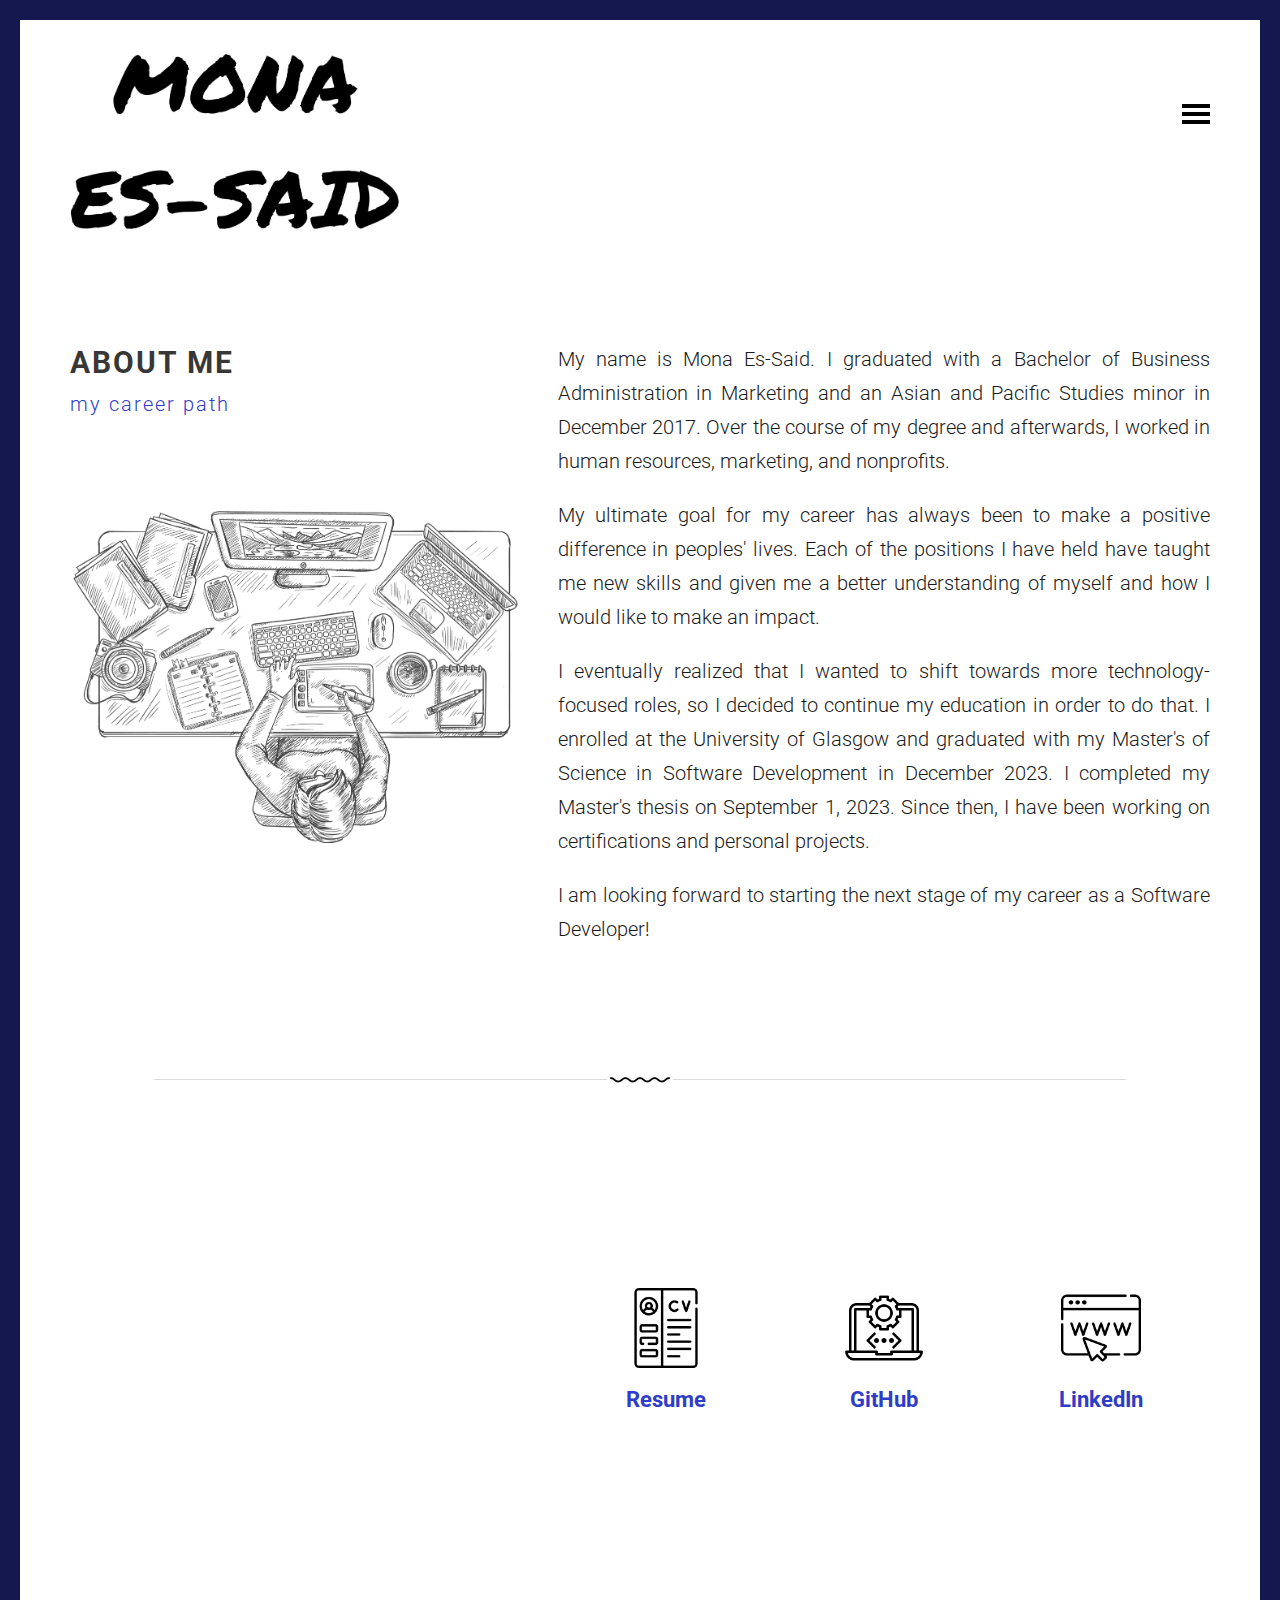
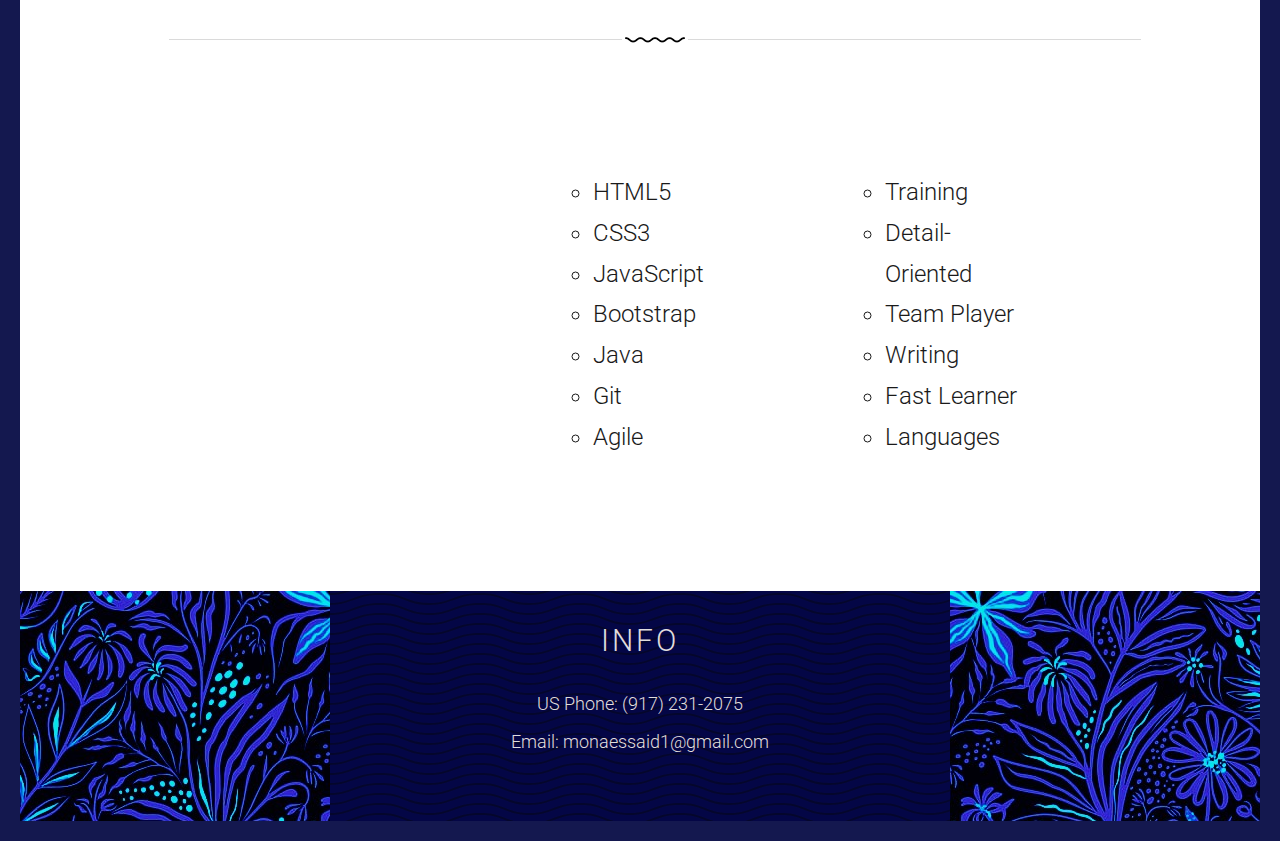
<file: about-me.html>
<!DOCTYPE html>
<html>

<head>
  <meta charset="utf-8">
  <title>About Mona Es-Said</title>
  <meta name="viewport" content="width=device-width, initial-scale=1">

  <!-- Bootstrap  -->
  <link rel="stylesheet" href="css/bootstrap.min.css">
  <!-- Main css  -->
  <link rel="stylesheet" href="css/style.css">
  <!-- Animate.css -->
  <link rel="stylesheet" href="css/animate.css">
  <!-- Google fonts -->
  <link href='https://fonts.googleapis.com/css?family=Roboto:400,100,300,700' rel='stylesheet'>
</head>

<body>

  <!-- Navigation -->
  <nav class="navbar navbar-custom navbar-static-top" role="navigation">
    <div class="container">
      <div class="navbar-header pull-left">
        <a href="./index.html" class="navbar-brand">
          <span class="brand-logo"><img src="images/marker-logo.svg" alt="logo" /></span>
        </a>
      </div>
      <div class="main-nav pull-right">
        <div class="button_container toggle">
          <span class="top"></span>
          <span class="middle"></span>
          <span class="bottom"></span>
        </div>
      </div>
      <div class="overlay" id="overlay">
        <nav class="overlay-menu">
          <ul>
            <li><a href="index.html">Home</a></li>
            <li><a href="about-me.html">About Me</a></li>
            <li><a href="project-description.html">My Projects</a></li>
          </ul>
        </nav>
      </div>
    </div><!-- /container -->
  </nav>
  <!-- /Navigation -->

  <div id="inner-section">

    <!-- About Banner -->
    <div class="container">
      <div class="row">
        <div class="banner">
        </div>
      </div>
    </div>
    <!-- /About Banner -->


    <div class="container">
      <div class="row">
      </div>
    </div>

    <!-- Studio -->
    <div class="container">
      <div class="row">
        <div class="col-md-5 col-sm-5 studio-margin wow fadeInUp animated">
          <h2 class="studio-heading">ABOUT ME
            <span>my career path</span>
            <!-- Image Source: https://www.freepik.com/free-vector/designer-workplace-sketch_3886451.htm?query=person%20typing%20drawing#from_view=detail_alsolike -->
            <img src="images/designer.jpg" alt="" />
          </h2>
        </div>
        <div class="col-md-7 col-sm-7 studio-margin">
          <p class="text-studio">
            My name is Mona Es-Said. I graduated with a Bachelor of Business Administration in Marketing and an
            Asian and Pacific Studies minor in
            December 2017. Over the course of my degree and afterwards, I worked in human resources, marketing, and
            nonprofits.
          </p>
          <p class="text-studio">
            My ultimate goal for my career has always been to make a positive difference in peoples' lives.
            Each of the positions I have held have taught me new skills and given me a better understanding of myself
            and how I would like to make an impact.
          </p>
          <p class="text-studio">
            I eventually realized that I wanted to shift towards more technology-focused roles, so I decided to continue
            my education in order to do that.
            I enrolled at the University of Glasgow and graduated with my Master's of Science in Software
            Development in December 2023.
            I completed my Master's thesis on September 1, 2023. Since then, I have been working on certifications and
            personal projects.
          </p>
          <p class="text-studio">
            I am looking forward to starting the next stage of my career as a Software Developer!
          </p>
        </div>
      </div>
    </div>

    <div class="container">
      <div class="row">
        <div class="line-symbol2"></div>
      </div>
    </div>

    <!-- Studio -->
    <div class="container studio-margin">
      <div class="row">
        <div class="col-md-5 col-sm-5 studio-margin wow fadeInUp animated">
          <h2 class="studio-heading">MORE INFO
            <span>how to connect</span>
            <img src="images/hand1.png" alt="" />
          </h2>
        </div>
        <div class="col-md-7 col-sm-7 grid-serv cs-style-3">
          <div class="col-md-4 col-sm-4 speciality-grid">
            <figure>
              <a href="Mona Es-Said Resume.pdf" target="blank">
                <div class="speciality-info">
                  <img src="images/resume.png" alt="">
                  <h3>Resume</h3>
                </div>
              </a>
              <div class="speciality-hover">
              </div>
            </figure>
          </div>
          <div class="col-md-4 col-sm-4 speciality-grid">
            <figure>
              <a href="https://github.com/monaessaid" target="blank">
                <div class="speciality-info">
                  <img src="images/laptop-gear.png" alt="">
                  <h3>GitHub</h3>
                </div>
              </a>
            </figure>
          </div>
          <div class="col-md-4 col-sm-4 speciality-grid">
            <figure>
              <a href="https://www.linkedin.com/in/mona-es-said-7b2700290/" target="blank">
                <div class="speciality-info">
                  <img src="images/internet.png" alt="">
                  <h3>LinkedIn</h3>
                </div>
              </a>
            </figure>
          </div>

        </div>
        <!-- /Services -->

      </div>
      <!-- /Studio -->

      <div class="container">
        <div class="row">
          <div class="line-symbol2"></div>
        </div>
      </div>

      <!-- Studio -->
      <div class="container studio-margin">
        <div class="row">
          <div class="col-md-5 col-sm-5 studio-margin wow fadeInUp animated">
            <h2 class="studio-heading">SKILLS
              <span>what I know</span>
              <img src="images/gears2.png" alt="" id="gears-image" />
            </h2>
          </div>
          <div class="col-md-3 col-sm-3 studio-margin">
            <div class="text-studio">
              <ul class="list-group">
                <li>HTML5</li>
                <li>CSS3</li>
                <li>JavaScript</li>
                <li>Bootstrap</li>
                <li>Java</li>
                <li>Git</li>
                <li>Agile</li>
              </ul>
            </div>
          </div>
          <div class="col-md-2 col-sm-2 studio-margin">
            <div class="text-studio">
              <ul class="list-group">
                <li>Training</li>
                <li>Detail-Oriented</li>
                <li>Team Player</li>
                <li>Writing</li>
                <li>Fast Learner</li>
                <li>Languages</li>
              </ul>
            </div>
          </div>
          <div class="col-md-2 col-sm-2 studio-margin">
            <div class="text-studio">
            </div>
          </div>
        </div>
      </div>
      <!-- /Studio -->

    </div>
  </div><!-- /row -->
  </div><!-- /container -->


  <!-- Footer -->
  <footer>
    <div class="container">
      <div class="row">
        <div class="col-md-3 col-sm-3">
        </div>
        <div class="col-md-6 col-sm6 section-bg-color">
          <div class="row">
            <!-- <div class="col-sm-9"> -->
              <p class="footer-info1">INFO</p>
              <!-- <p class="footer-info">UK Phone: 7856 404217</p> -->
              <p class="footer-info">US Phone: (917) 231-2075</p>
              <p class="footer-info">Email: monaessaid1@gmail.com</p>
            </div><!-- /col-sm-9 -->
          </div><!--/row-->
        </div><!-- /col-sm-6 -->
      <!-- </div>/col-sm-9 -->
    </div><!--/row-->
    </div><!-- /col-sm-3 -->
    </div><!-- /row -->
    </div><!-- /container -->
  </footer><!-- /footer -->

  <!-- jQuery Version 1.11.0 -->
  <script src="js/jquery-1.11.0.js"></script>
  <!-- Boostrap JS -->
  <script src="js/bootstrap.min.js"></script>
  <!-- Nav JS -->
  <script src="js/nav.js"></script>
  <!-- Smooth scroll JS -->
  <script src="js/smoothscroll.js"></script>
  <!-- Wow JavaScript -->
  <script src="js/wow.js"></script>

  <script>
    new WOW().init();
  </script>


</body>

</html>
</file>
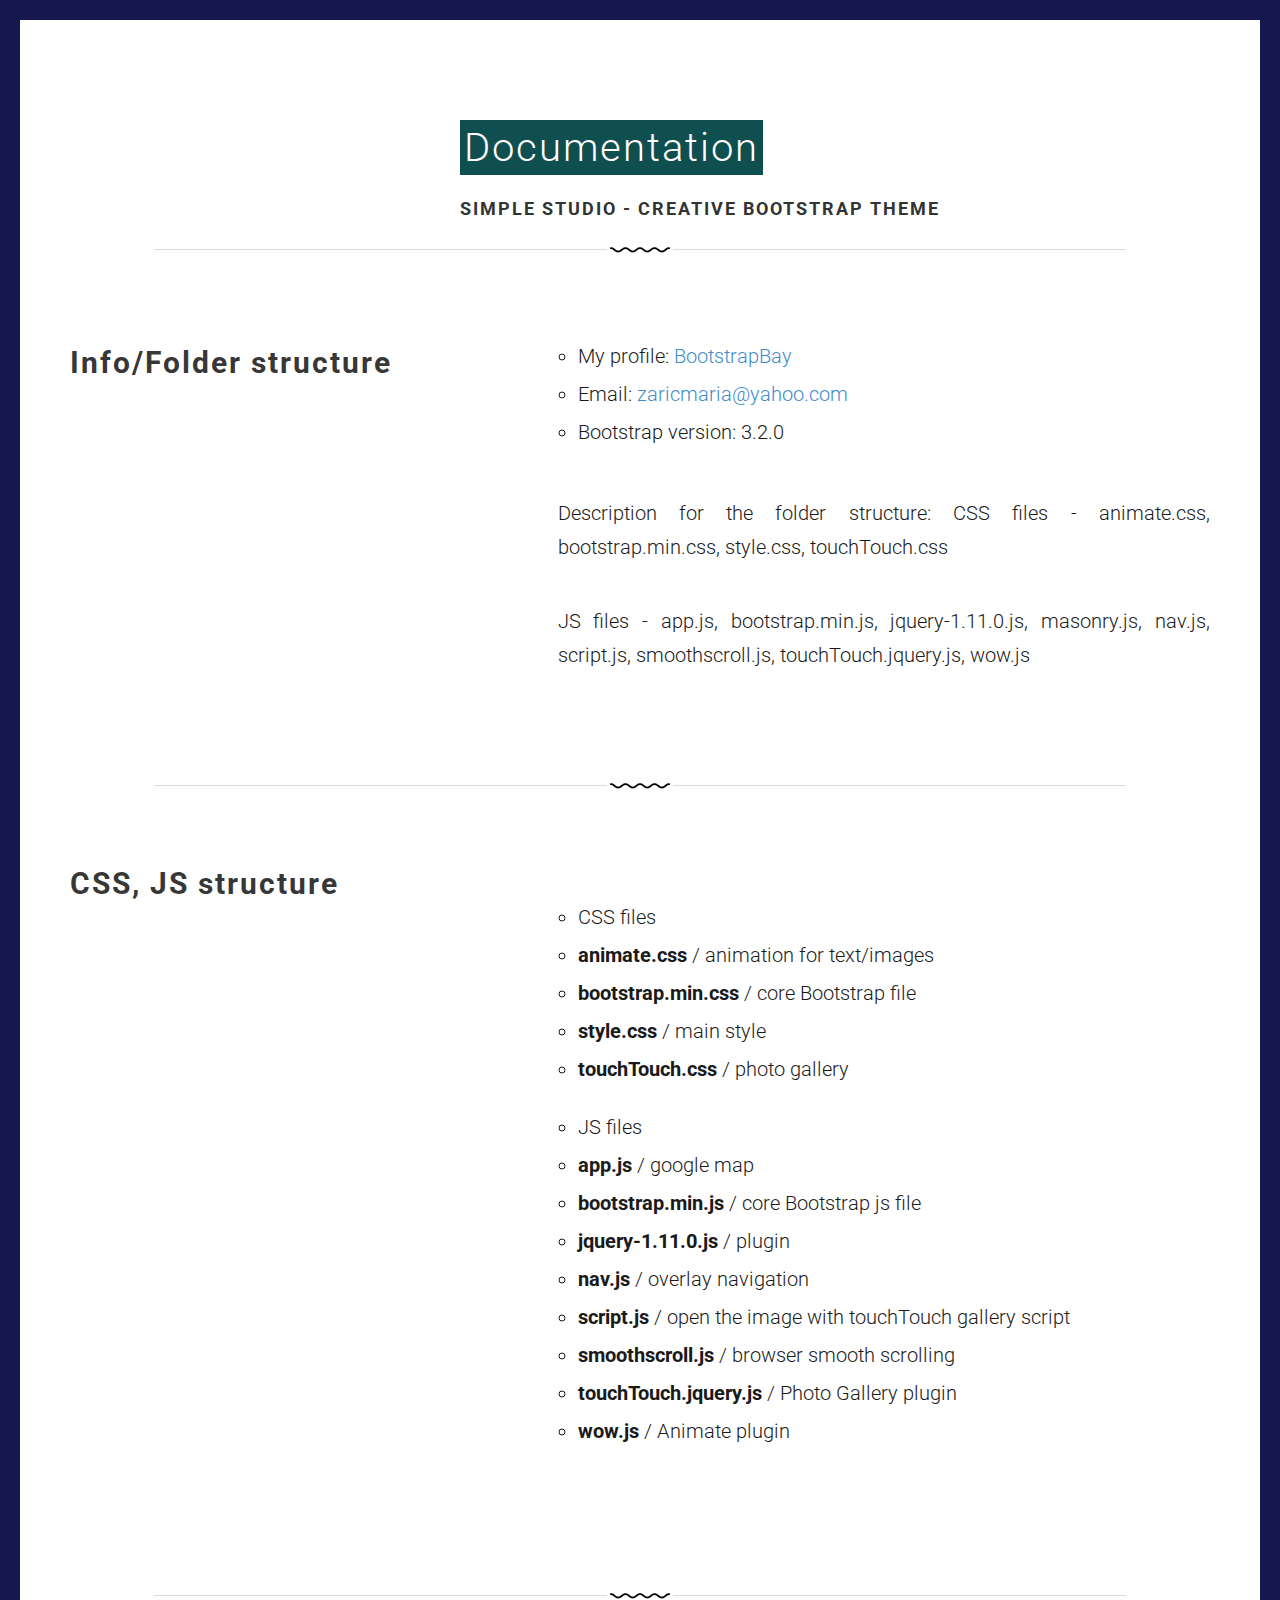
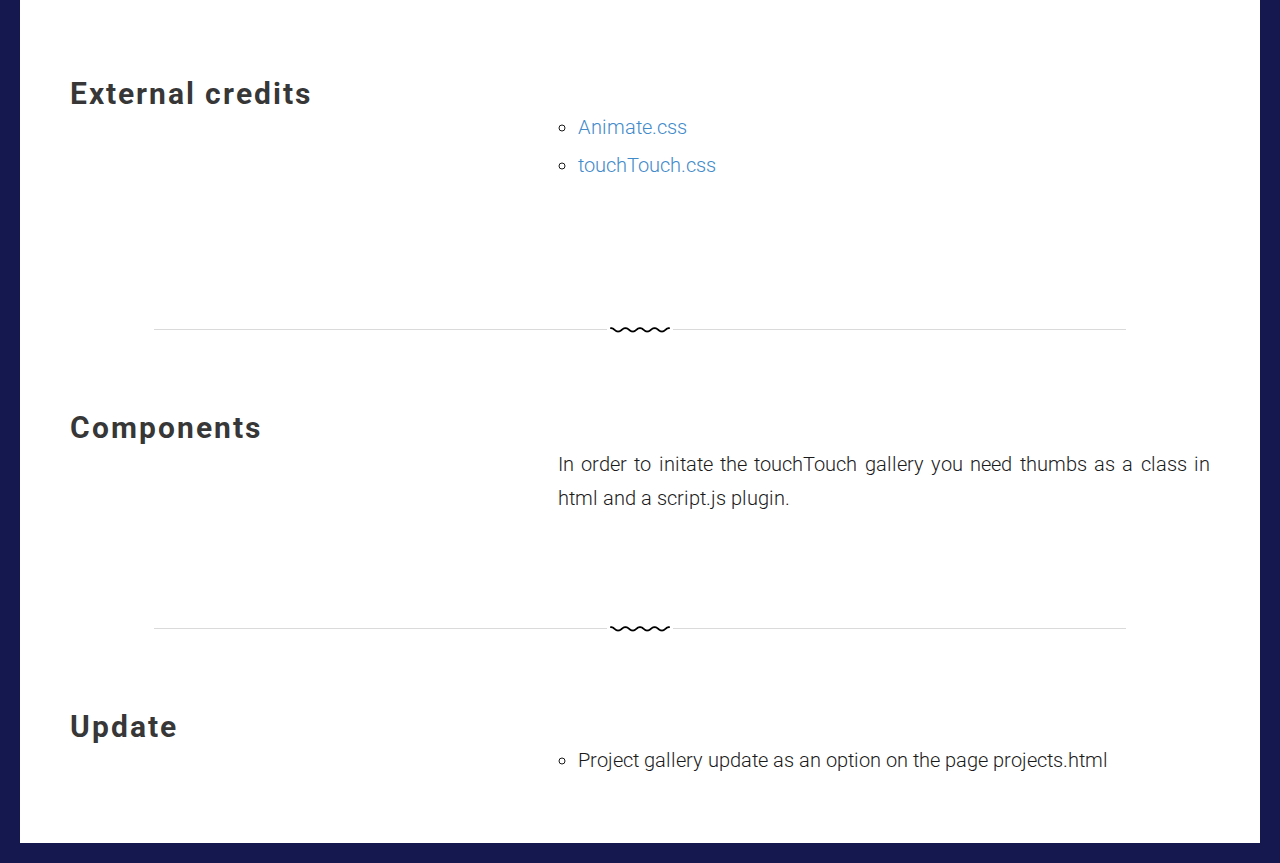
<file: documentation/documentation.html>
<!DOCTYPE html>
<html>
	<head>
	<meta charset="utf-8">
	<title>Simple design studio - Documentation</title>
	<meta name="viewport" content="width=device-width, initial-scale=1">
    
    <!-- Bootstrap  -->
	<link rel="stylesheet" href="../css/bootstrap.min.css">
	<!-- Main css  -->
	<link rel="stylesheet" href="../css/style.css">
	
    <!-- Google fonts -->
    <link href='https://fonts.googleapis.com/css?family=Roboto:400,100,300,700' rel='stylesheet'>

	</head>
	<body>


    <!-- Intro -->
	<div id="inner-section">
			<div class="container">
				<div class="row">
					<div class="col-md-8 pull-right wow fadeInUp animated">
						<h1 class="inner-heading"><span>Documentation</span>
                         </h1>
						<div class="text-inner wow fadeInUp animated">Simple Studio - Creative Bootstrap Theme</div>
					</div>
				</div>
			</div>
	</div>
    <!-- /Intro -->
    

       
     <div class="container">
           <div class="row">
             <div class="line-symbol"></div>
           </div>
     </div>
     
     
     <!-- INFO -->
     <div class="container">
        <div class="row">
          <div class="col-md-5 col-sm-5 studio-margin wow fadeInUp animated">
            <h2 class="projectd-heading">Info/Folder structure
            </h2>
          </div>
          <div class="col-md-7 col-sm-7 projectd-margin">
            <ul class="list-doc">
              <li>My profile: <a href="http://bootstrapbay.com/user/marija">BootstrapBay</a></li>
              <li>Email: <a href="">zaricmaria@yahoo.com</a></li>
              <li>Bootstrap version: 3.2.0</li>
           </ul>
             <p class="text-projectd">Description for the folder structure: CSS files - animate.css, bootstrap.min.css, style.css, touchTouch.css </p>
              <p class="text-projectd">JS files - app.js, bootstrap.min.js, jquery-1.11.0.js, masonry.js, nav.js, script.js, smoothscroll.js, touchTouch.jquery.js, wow.js </p>

          </div>
        </div>
     </div>
     
     <div class="container">
           <div class="row">
             <div class="line-symbol2"></div>
           </div>
     </div>
     
     
     <!-- CSS, JS FILES -->
     <div class="container">
        <div class="row">
          <div class="col-md-5 col-sm-5 projectd-margin wow fadeInUp animated">
            <h2 class="projectd-heading">CSS, JS structure
            </h2>
          </div>
          <div class="col-md-7 col-sm-7 projectd-margin">
           <p class="text-projectd">            
           <ul class="list-doc">
              <li>CSS files</li>
              <li><strong>animate.css</strong> / animation for text/images</li>
              <li><strong>bootstrap.min.css</strong> / core Bootstrap file</li>
              <li><strong>style.css</strong> / main style</li>
              <li><strong>touchTouch.css</strong> / photo gallery</li>
           </ul>
           <ul class="list-doc">
              <li>JS files</li>
              <li><strong>app.js</strong> / google map</li>
              <li><strong>bootstrap.min.js</strong> / core Bootstrap js file</li>
              <li><strong>jquery-1.11.0.js</strong> / plugin</li>
              <li><strong>nav.js </strong>/ overlay navigation</li>
              <li><strong>script.js </strong> / open the image with touchTouch gallery script </li>
              <li><strong>smoothscroll.js </strong> / browser smooth scrolling  </li>
              <li><strong>touchTouch.jquery.js </strong>/ Photo Gallery plugin  </li>
              <li><strong>wow.js </strong> / Animate plugin  </li>
           </ul>
           </p> 
          </div>
        </div>
     </div>
     
     <div class="container">
           <div class="row">
             <div class="line-symbol2"></div>
           </div>
     </div>
     
     
     <!-- LINKS -->
     <div class="container">
        <div class="row">
          <div class="col-md-5 col-sm-5 projectd-margin wow fadeInUp animated">
            <h2 class="projectd-heading">External credits
            </h2>
          </div>
          <div class="col-md-7 col-sm-7 projectd-margin">
           <p class="text-projectd">            
           <ul class="list-doc">
               <li><a href="https://daneden.github.io/animate.css/">Animate.css</a></li>
               <li><a href="http://demo.tutorialzine.com/2012/04/mobile-touch-gallery/">touchTouch.css</a></li>
           </ul>
           </p>
          </div>
        </div>
     </div>
    
     <div class="container">
           <div class="row">
             <div class="line-symbol2"></div>
           </div>
     </div>
     
       <!-- COMPONENTS USE -->
     <div class="container">
        <div class="row">
          <div class="col-md-5 col-sm-5 projectd-margin wow fadeInUp animated">
            <h2 class="projectd-heading">Components
            </h2>
          </div>
          <div class="col-md-7 col-sm-7 projectd-margin">
           <p class="text-projectd">            
           In order to initate the touchTouch gallery you need thumbs as a class in html and a script.js plugin.
           </p>
          </div>
        </div>
     </div>
     
     <div class="container">
           <div class="row">
             <div class="line-symbol2"></div>
           </div>
     </div>
     
     <!-- UPDATES -->
     <div class="container">
        <div class="row">
          <div class="col-md-5 col-sm-5 projectd-margin wow fadeInUp animated">
            <h2 class="projectd-heading">Update
            </h2>
          </div>
          <div class="col-md-7 col-sm-7 projectd-margin">
           <p class="text-projectd">            
           <ul class="list-doc">
             <li>Project gallery update as an option on the page projects.html </li>
           </ul>
           </p>
          </div>
        </div>
     </div>
     

     
     
     <br/><br/>
         
     
	 <!-- jQuery Version 1.11.0 -->
     <script src="../js/jquery-1.11.0.js"></script>
     <!-- Boostrap JS -->
	 <script src="../js/bootstrap.min.js"></script>


	</body>
</html>
</file>
<file: css/style.css>
/* ------------------------------------------------------------------
Template Theme: Simple Studio - Creative Bootstrap Theme
Template Author: Marija Zaric

Site Author: Mona Es-Said
------------------------------------------------------------------ */


/* ----------------------------------------------------
	 GLOBAL  STYLES 
------------------------------------------------------- */


body {
  font-family: "Roboto", Arial, serif;
  background: transparent;
  /* border: 20px #669999 solid; */
  border: 20px #14184f solid;
  -webkit-font-smoothing: antialiased;
}

img {
  max-width: 100%;
  height: auto;		
}


a {
  /* color: #669999; */
  -webkit-transition: 0.5s;
  -o-transition: 0.5s;
  transition: 0.5s;
}

a:hover {
  color:#2f3cc8;
  text-decoration: underline;
}

p {
  margin-bottom: 1.5em;
  font-size: 18px;
  color: #727272;
  font-weight: 300;
  font-family: "Roboto", Arial, serif;
}


h1, h2, h3, h4, h5, h6 {
  color: rgba(0, 0, 0, 0.8);
  font-family: "Roboto", Arial, serif;
  font-weight: 300;
  margin: 0 0 30px 0;
}

#home-section {
  margin-top: 10%;
  /* padding-bottom: 5%; */
}

.home-heading {
  font-size: 35px;
  font-weight: 300;
  line-height: 1.4;
  margin-bottom: 0;
  padding-bottom: 20px;
  letter-spacing: 1px;
  text-align: justify;
}

.text-home {
  font-size: 18px;
  font-weight: 700;
  line-height: 1.4;
  margin-bottom: 29px;
  padding-bottom: 20px;
  letter-spacing: 2px;
  text-transform: uppercase;
}

.home-heading span {
  background-color: #14184f;
  /* background-color: #2f3cc8; */
  color: white;
  padding: 4px;
}

#inner-section {
   margin-top: 100px;
   /* padding-bottom: 110px; */
}

.inner-heading {
  font-size: 40px;
  font-weight: 300;
  line-height: 1.4;
  margin-bottom: 0;
  padding-bottom: 20px;
  letter-spacing: 2px;
}

.text-inner {
  font-size: 18px;
  font-weight: 700;
  line-height: 1.4;
  margin-bottom: 0;
  padding-bottom: 20px;
  letter-spacing: 2px;
  text-transform: uppercase;
}

.inner-heading  span {
  /* background-color: #c1d6d6; */
  background-color: #0f4f4f;
  color: white;
  padding: 4px;
}

.line-symbol2 {
  padding: 0;
  border: none;
  border-top: 1px solid #DADADA;
  color: #DADADA;
  text-align: center;
  width: 83%;
  margin: 0 auto;
  background: transparent;
  margin-top: 113px;
}

.line-symbol-no-top {
  padding: 0;
  border: none;
  border-top: 1px solid #DADADA;
  color: #DADADA;
  text-align: center;
  width: 83%;
  margin: 0 auto;
  background: transparent;
  margin-top: 5%;
}

.line-symbol2:after {
  content: url(../images/wave.png);
  display: inline-block;
  position: relative;
  top: -0.7em;
  font-size: 0.9em;
  padding: 0 0.25em;
  background: white;
}

.line-symbol-no-top:after {
  content: url(../images/wave.png);
  display: inline-block;
  position: relative;
  top: -0.7em;
  font-size: 0.9em;
  padding: 0 0.25em;
  background: white;
}

.list-doc {
    padding-left: 20px;
    margin-bottom: 20px;
	list-style: circle;
}

.list-doc li {
    font-size: 20px;
    font-weight: 300;
    line-height: 1.4;
    padding-bottom: 10px;
    letter-spacing: 0;
    color: #1a1a1a;
}


/* ----------------------------------------------------
	OVERLAY MENU 
------------------------------------------------------- */


.navbar-custom {
    margin-bottom: 0;
    text-transform: none;
    font-weight: 400;
    -webkit-transition: background .5s ease-in-out;
   -moz-transition: background .5s ease-in-out;
    transition: background .5s ease-in-out;
}

.navbar-custom .navbar-brand {
    font-weight: 400;
    font-size: 25px;
    padding: 0;
    margin: 0;
}

.navbar-custom .navbar-brand span.brand-logo{
    display: inline-block;
    padding: 14px 0;
    margin: 0 16px;
    max-width: 50%;
}

.navbar-custom .navbar-brand:focus {
    outline: 0;
}

.navbar-custom .navbar-brand .navbar-toggle {
    padding: 2px 6px;
    color: black;
}

.navbar-custom .navbar-brand .navbar-toggle:focus,
.navbar-custom .navbar-brand .navbar-toggle:active {
    outline: 0;
}

.navbar-custom a {
    color: rgba(254,82,76, 1); 
}

.navbar-custom .nav li a {
    -webkit-transition: background .3s ease-in-out;
    -moz-transition: background .3s ease-in-out;
    transition: background .3s ease-in-out;
	
}

.navbar-custom .nav li a:hover {
    outline: 0;
    color: rgba(255, 255, 255, .8);
    background-color: transparent;
}

.navbar-custom .nav li a:focus,
.navbar-custom .nav li a:active {
    outline: 0;
    background-color: transparent;
}

.navbar-custom .nav li.active {
    outline: 0;
}

.navbar-custom .nav li.active a {
    background-color: rgba(255, 255, 255, .3);
}

.navbar-custom .nav li.active a:hover {
    color: #fff;
}


/* Custom overlay navigation
/* ---------------------------------------------- */
.button_container {
    position: relative;
    margin-top: 64px;
    height: 28px;
    width: 28px;
    cursor: pointer;
    z-index: 999;
    -webkit-transition: opacity .25s ease;
            transition: opacity .25s ease;
}

/* Animate the top hamburger bar */
.button_container.active .top {
    -webkit-transform: translateY(8px) translateX(0) rotate(45deg);
        -ms-transform: translateY(8px) translateX(0) rotate(45deg);
            transform: translateY(8px) translateX(0) rotate(45deg);
    background: black;
}

/* Set the middle hamburger bar's opacity to 0  */
.button_container.active .middle {
    opacity: 0;
    background: black;
}

/* Animate the bottom hamburger bar */
.button_container.active .bottom {
    -webkit-transform: translateY(-8px) translateX(0) rotate(-45deg);
        -ms-transform: translateY(-8px) translateX(0) rotate(-45deg);
            transform: translateY(-8px) translateX(0) rotate(-45deg);
    background:black;
}

.button_container span {
    background: black;
    border: none;
    height: 4px;
    width: 100%;
    position: absolute;
    top: 0;
    left: 0;
    -webkit-transition: all .35s ease;
    transition: all .35s ease;
    cursor: pointer;
}

.button_container span:nth-of-type(2) {
    top: 8px;
}

.button_container span:nth-of-type(3) {
    top: 16px;
}

/* The overlay */
.overlay {
    position: fixed;
    display: block; 
    background: #111c78;
    top: 0;
    border: 0;
    left: 0;
    z-index: 100;
    width: 100%;
    height: 0%;
    opacity: 0;
    visibility: hidden;
    -webkit-transition: opacity .35s, visibility .35s, height .35s;
            transition: opacity .35s, visibility .35s, height .35s;
    overflow: auto;
}

.overlay.open {
    opacity: .95;
    visibility: visible;
    height: 100%;
}

.overlay.open li {
    -webkit-animation: fadeInRight .5s ease forwards;
            animation: fadeInRight .5s ease forwards;
    -webkit-animation-delay: .35s;
        animation-delay: .35s;
}

.overlay.open li:nth-of-type(1) {
    -webkit-animation-delay: .40s;
            animation-delay: .40s;
}

.overlay.open li:nth-of-type(2n) {
    -webkit-animation-delay: .50s;
            animation-delay: .50s;
}

.overlay nav {
    position: relative;
    height: 50%;
    top: 50%;
    text-transform: none;
    font-weight: 700;
    text-align: center;
    -webkit-transform: translateY(-50%);
        -ms-transform: translateY(-50%);
            transform: translateY(-50%);
}

.overlay ul {
    list-style: none;
    padding: 0;
    margin: 0 auto;
    display: inline-block;
    position: relative;
    height: 100%;
}

.overlay ul li {
    display: block;
    height: 15%;
    height: calc(100% / 8);
    min-height: 65px;
    position: relative;
    opacity: 0;
	font-size: 26px;
}

.overlay ul li a {
    display: block;
    position: relative;
    color: #fff;
    text-decoration: none;
    overflow: hidden;
}

.overlay ul li a:hover:after,
.overlay ul li a:focus:after,
.overlay ul li a:active:after {
    width: 50%;
}

/* Link underline on hover */
.overlay ul li a:after {
    content: '';
    position: absolute;
    bottom: 0;
    left: 50%;
    width: 0%;
    height: 2px;
    background: #fff;
    -webkit-transform: translateX(-50%);
        -ms-transform: translateX(-50%);
            transform: translateX(-50%);
    -webkit-transition: .15s;
            transition: .15s;
}


/* ----------------------------------------------------
	BUTTONS
------------------------------------------------------- */


.btn {
	font-size: 15px;	
	font-weight: 400;
	color: white;
	margin-top: 12px;
	border: none;
	background-color: #393b3d;	
	padding: 12px 18px;
	-webkit-transition: all .35s; 
	transition: all .35s;
    border-radius: 0;
    -webkit-border-radius: 0;
    -moz-border-radius: 0;
}

.btn:hover {
	background-color: #4c4f51;
	color: white;
}

.ghost-btn {
	background-color: transparent;
	color: white;
	border: 1px solid white;
}

.ghost-btn:hover {
	background-color: white;
	color: #393b3d;
}

.contact-btn {
	color: white;
    border: 2px solid #4c4752;
	margin-top: 25px;
	margin-bottom: 16px;
	background-color: #4c4752;
background-image: url("data:image/svg+xml,%3Csvg width='100' height='20' viewBox='0 0 100 20' xmlns='http://www.w3.org/2000/svg'%3E%3Cpath d='M21.184 20c.357-.13.72-.264 1.088-.402l1.768-.661C33.64 15.347 39.647 14 50 14c10.271 0 15.362 1.222 24.629 4.928.955.383 1.869.74 2.75 1.072h6.225c-2.51-.73-5.139-1.691-8.233-2.928C65.888 13.278 60.562 12 50 12c-10.626 0-16.855 1.397-26.66 5.063l-1.767.662c-2.475.923-4.66 1.674-6.724 2.275h6.335zm0-20C13.258 2.892 8.077 4 0 4V2c5.744 0 9.951-.574 14.85-2h6.334zM77.38 0C85.239 2.966 90.502 4 100 4V2c-6.842 0-11.386-.542-16.396-2h-6.225zM0 14c8.44 0 13.718-1.21 22.272-4.402l1.768-.661C33.64 5.347 39.647 4 50 4c10.271 0 15.362 1.222 24.629 4.928C84.112 12.722 89.438 14 100 14v-2c-10.271 0-15.362-1.222-24.629-4.928C65.888 3.278 60.562 2 50 2 39.374 2 33.145 3.397 23.34 7.063l-1.767.662C13.223 10.84 8.163 12 0 12v2z' fill='%23050506' fill-opacity='0.4' fill-rule='evenodd'/%3E%3C/svg%3E");
}

.contact-btn:hover {
	background-color: #3c3841;
	border-color: #404040;	
}


/* ----------------------------------------------------
	HOME STYLES
------------------------------------------------------- */


.banner {
	/* margin-top: -50px; */
	/* padding-bottom: 130px; */
  /* margin: 0 auto; */
  margin-left: 10%;
  margin-right: 10%;
  margin-bottom: 3%;
  margin-top: 3%;
}


#photos {
  /* Prevent vertical gaps */
  line-height: 0;
  -webkit-column-count: 3;
  -webkit-column-gap:   0px;
  -moz-column-count:    3;
  -moz-column-gap:      0px;
  column-count:         3;
  column-gap:           0px;  
  
}
 .block {
	background-color: #040646;
background-image: url("data:image/svg+xml,%3Csvg width='100' height='20' viewBox='0 0 100 20' xmlns='http://www.w3.org/2000/svg'%3E%3Cpath d='M21.184 20c.357-.13.72-.264 1.088-.402l1.768-.661C33.64 15.347 39.647 14 50 14c10.271 0 15.362 1.222 24.629 4.928.955.383 1.869.74 2.75 1.072h6.225c-2.51-.73-5.139-1.691-8.233-2.928C65.888 13.278 60.562 12 50 12c-10.626 0-16.855 1.397-26.66 5.063l-1.767.662c-2.475.923-4.66 1.674-6.724 2.275h6.335zm0-20C13.258 2.892 8.077 4 0 4V2c5.744 0 9.951-.574 14.85-2h6.334zM77.38 0C85.239 2.966 90.502 4 100 4V2c-6.842 0-11.386-.542-16.396-2h-6.225zM0 14c8.44 0 13.718-1.21 22.272-4.402l1.768-.661C33.64 5.347 39.647 4 50 4c10.271 0 15.362 1.222 24.629 4.928C84.112 12.722 89.438 14 100 14v-2c-10.271 0-15.362-1.222-24.629-4.928C65.888 3.278 60.562 2 50 2 39.374 2 33.145 3.397 23.34 7.063l-1.767.662C13.223 10.84 8.163 12 0 12v2z' fill='%23050506' fill-opacity='0.4' fill-rule='evenodd'/%3E%3C/svg%3E");
	padding: 20px;
	min-height: 300px;
	border: 2px double white;
	display: block;
    position: relative;
    -webkit-transition: all 0.35s;
    transition: all 0.35s;
    outline: 1px solid white;
    outline-offset: -18px;
}

 .block .text {
  font-size: 30px;
  text-transform: uppercase;
  color: white;
  font-weight: 300;
  margin-top: 10%;
}

 .block .text p {
  font-size: 15px;
  text-transform: uppercase;
  color: white;
  font-weight: 300;
  margin-top: 50px;
} 

 .block1 {
	background-color: #eaeaea;
	padding: 20px;
	min-height: 262px;
}

 .block1 .text {
  font-size: 19px;
  color: black;
  font-weight: 300;
  margin-top: 40px;
  line-height: 1.7;
  text-align: left;
}

.story { 
	margin-top: 30px;
	color: #669999;
	font-size: 16px;
	text-align: left;
}

.grid {
	position: relative;
	list-style: none;
	text-align: center;
	margin-top: 40px;
}


.grid figure {
	position: relative;
	overflow: hidden;
	text-align: center;
	cursor: pointer;
	line-height: 1.4;
}

.grid figure img {
	position: relative;
}

.grid figure figcaption {
	padding: 2em;
	color: #fff;
	text-transform: uppercase;
	-webkit-backface-visibility: hidden;
	backface-visibility: hidden;
}

.grid figure figcaption::before,
.grid figure figcaption::after {
	pointer-events: none;
}

.grid figure figcaption,
.grid figure figcaption > a {
	position: absolute;
	top: 0;
	left: 0;
	width: 100%;
	height: 100%;
}


.grid figure figcaption > a {
	z-index: 1000;
	text-indent: 200%;
	white-space: nowrap;
	font-size: 0;
	opacity: 0;
}

.grid figure h2 {
	word-spacing: -0.15em;
	font-weight: 400;
}

.grid figure h2 span {
	font-weight: 400;
	margin-left: 10px;
}


.grid figure p {
	letter-spacing: 1px;
	color: white;
	text-align: center;
}


figure.effect-julia {
	/* background: #2f3238; */
	background: #001847;
}

figure.effect-julia img {
	-webkit-transition: opacity 1s, -webkit-transform 1s;
	transition: opacity 1s, transform 1s;
	-webkit-backface-visibility: hidden;
	backface-visibility: hidden;
}

figure.effect-julia figcaption {
	text-align: left;
}

figure.effect-julia h2 {
	position: relative;
	padding: 0.5em 0;
	font-size: 20px;
}

figure.effect-julia p {
	display: inline-block;
	margin: 0 0 0.25em;
	padding: 20px;
	background: rgba(255,255,255,0.9);
	color: #2f3238;
	text-transform: none;
	font-weight: 400;
	font-size: 18px;
	-webkit-transition: opacity 0.35s, -webkit-transform 0.35s;
	transition: opacity 0.35s, transform 0.35s;
	-webkit-transform: translate3d(-360px,0,0);
	transform: translate3d(-360px,0,0);
}

figure.effect-julia p:first-child {
	-webkit-transition-delay: 0.15s;
	transition-delay: 0.15s;
}

figure.effect-julia p:nth-of-type(2) {
	-webkit-transition-delay: 0.1s;
	transition-delay: 0.1s;
}

figure.effect-julia p:nth-of-type(3) {
	-webkit-transition-delay: 0.05s;
	transition-delay: 0.05s;
}

figure.effect-julia:hover p:first-child {
	-webkit-transition-delay: 0s;
	transition-delay: 0s;
}

figure.effect-julia:hover p:nth-of-type(2) {
	-webkit-transition-delay: 0.05s;
	transition-delay: 0.05s;
}

figure.effect-julia:hover p:nth-of-type(3) {
	-webkit-transition-delay: 0.1s;
	transition-delay: 0.1s;
}

figure.effect-julia:hover img {
	opacity: 0.4;
	-webkit-transform: scale3d(1.1,1.1,1);
	transform: scale3d(1.1,1.1,1);
}

figure.effect-julia:hover p {
	opacity: 1;
	-webkit-transform: translate3d(0,0,0);
	transform: translate3d(0,0,0);
}


/* ----------------------------------------------------
	MASONRY STYLES
------------------------------------------------------- */


@media (max-width: 1204px) {
  #photos {
  -moz-column-count:    3;
  -webkit-column-count: 3;
  column-count:         3;
  }
}
@media (max-width: 1000px) {
  #photos {
  -moz-column-count:    2;
  -webkit-column-count: 2;
  column-count:         2;
  }
}
@media (max-width: 800px) {
  #photos {
  -moz-column-count:    2;
  -webkit-column-count: 2;
  column-count:         2;
  }
}
@media (max-width: 400px) {
  #photos {
  -moz-column-count:    1;
  -webkit-column-count: 1;
  column-count:         1;
  }
}

.vertical-text {
	-ms-transform: rotate(90deg);
	-moz-transform: rotate(90deg);
	-webkit-transform: rotate(90deg);
	transform: rotate(90deg);
	-ms-transform-origin: left top 0;
	-moz-transform-origin: left top 0;
	-webkit-transform-origin: left top 0;
	transform-origin: left top 0;
	background: transparent;
	color: #669999;
	margin-left: 120px;
	padding: 10px;
	text-transform: uppercase;
	text-transform: 1px 1px 0px rgba(0, 0, 0, 0.5);
	float: left;
	letter-spacing: 0.2em;
	font-size: 17px;
}

.vertical-text-projects {
	-ms-transform: rotate(90deg);
	-moz-transform: rotate(90deg);
	-webkit-transform: rotate(90deg);
	transform: rotate(90deg);
	-ms-transform-origin: left top 0;
	-moz-transform-origin: left top 0;
	-webkit-transform-origin: left top 0;
	transform-origin: left top 0;
	background: transparent;
	color: #669999;
	margin-left: 120px;
	padding: 10px;
	text-transform: uppercase;
	text-transform: 1px 1px 0px rgba(0, 0, 0, 0.5);
	float: left;
	letter-spacing: 0.2em;
	font-size: 17px;
}

.line-symbol {
    padding: 0;
    border: none;
    border-top: 1px solid #DADADA;
    color: #DADADA;
    text-align: center;
	width: 83%;
	margin: 0 auto;
	background: transparent;
	margin-top: 8px;
	margin-bottom: 15px;
}

.line-symbol:after {
    content: url(../images/wave.png);
    display: inline-block;
    position: relative;
    top: -0.7em;
    font-size: 0.9em;
    padding: 0 0.25em;
    background: white;
}

.line-symbol1 {
    padding: 0;
    border: none;
    border-top: 1px solid #DADADA;
    color: #DADADA;
    text-align: center;
	width: 83%;
	margin: 0 auto;
	background: transparent;
	margin-top: 93px;
	margin-bottom: 43px;
}

.line-symbol1:after {
    content: url(../images/wave.png);
    display: inline-block;
    position: relative;
    top: -0.7em;
    font-size: 0.9em;
    padding: 0 0.25em;
    background: white;
}


#client-section {
   margin-top: 30px;
   padding-bottom: 90px;
}

.client-heading {
  font-size: 30px;
  font-weight: 300;
  line-height: 1.4;
  margin-bottom: 0;
  padding-bottom: 20px;
  letter-spacing: 2px;
}

.client-logos {
	margin-left: 20px;
}


/* ----------------------------------------------------
	STUDIO STYLES
------------------------------------------------------- */

.studio-margin {
	margin-top: 55px;
}

.studio-heading {
   font-size: 30px;
   font-weight: 700;
   line-height: 1.4;
   margin-bottom: 0;
   padding-bottom: 20px;
   letter-spacing: 2px;
}

.studio-heading span {
   font-size: 20px;
   font-weight: 300;
   line-height: 1.4;
   margin-top: 6px;
   padding-bottom: 50px;
   letter-spacing: 2px;
   display: block;
   /* color: #669999; */
   color: #2f3cc8;
}

.text-studio {
  font-size: 20px;
  font-weight: 300;
  line-height: 1.7;
  margin-bottom: 0;
  padding-bottom: 20px;
  letter-spacing: 0;
  color: #1a1a1a;
  text-align: justify;
}

.text-bold {
  font-size: 20px;
  font-weight: 700;
  line-height: 1.7;
  padding-bottom: 20px;
  letter-spacing: 0;
  color: #1a1a1a;
  text-transform: uppercase;
}

.list-group {
  padding-left: 20px;
  margin-bottom: 20px;
	list-style: circle;
  font-size: 24px;
}

 .img-studio {
    border: 20px #14184f solid;
    position: relative;
    box-shadow: 0 4px 8px 0 black;
}

/* Clients section */


.clients-heading {
	color: #ff6633;
	font-size: 22px;
	text-align: center;
	padding-bottom: 15px;
}

.clients {
	margin-top: 110px;
	padding-bottom: 15px;
}

.clients-logos {
	margin-top: -40px;
	margin-bottom: 14px;
}

.clients-a {
	margin-top: 110px;
	padding-bottom: 15px;
}

/* Team banner*/

.team-banner {
    display: table;
    width: 100%;
    height: 560px;
    color: #fff;
    background: url(../img/team-banner.jpg) no-repeat center center scroll;
    -webkit-background-size: cover;
    -moz-background-size: cover;
    background-size: cover;
    -o-background-size: cover;
}


.team {
    padding-top: 40px;
	padding-bottom: 40px;
	margin-top: 88px;
}

.team-heading {
	color: white;
	font-size: 22px;
	margin-top: 22px;
	padding-bottom: 10px;
	font-weight: 400;
	text-align: center;
	letter-spacing: 2px;
}

.bg-team {
	background-color: #ff6633;
}

/*-- Services --*/

.grid-serv {
	margin: 55px auto;
	list-style: none;
	text-align: center;
}

.speciality-grid {
	padding: 0;
	text-align: left;
}

.speciality h2 {
	color: #EF4C89;
}

.speciality h4 {
	font-size: 20px;
	text-align: left;
	line-height: 35px;
	margin-bottom: 50px;
	color: #EEE;
}

.specialities p {
	line-height: 30px;
	color: #CCC;
	margin-bottom: 25px;
}

.speciality .grid figure {
	margin: 0;
	position: relative;
}


.speciality-info:hover {
	/* background-color: #eaeaea; */
	/* background-color: #1dc9eb26; */
	background-color: #2f3cc82b;
  cursor: pointer;
}

.grid-serv figcaption {
	position: absolute;
	top: 0;
	left: 0;
	padding: 20px;
	color: #EEE;
	text-align: center;
}

.grid-serv figcaption h3 {
	margin: 0;
	padding: 0;
	color: #fff;
	margin-bottom: 12px
}

.cs-style-3 figure {
	overflow: hidden;
}

.cs-style-3 figure .speciality-info {
	-webkit-transition: -webkit-transform 0.4s;
	-moz-transition: -moz-transform 0.4s;
	transition: transform 0.4s;
}

.no-touch .cs-style-3 figure:hover .speciality-info, .cs-style-3 figure.cs-hover .speciality-info {
	-webkit-transform: translateY(-50px);
	-moz-transform: translateY(-50px);
	-ms-transform: translateY(-50px);
	transform: translateY(-50px);
}

.cs-style-3 figcaption {
	height: 100px;
	width: 100%;
	top: auto;
	bottom: 0;
	opacity: 0;
	-webkit-transform: translateY(100%);
	-moz-transform: translateY(100%);
	-ms-transform: translateY(100%);
	transform: translateY(100%);
	-webkit-transition: -webkit-transform 0.4s, opacity 0.1s 0.3s;
	-moz-transition: -moz-transform 0.4s, opacity 0.1s 0.3s;
	transition: transform 0.4s, opacity 0.1s 0.3s;
}

.no-touch .cs-style-3 figure:hover figcaption, .cs-style-3 figure.cs-hover figcaption {
	opacity: 1;
	-webkit-transform: translateY(0px);
	-moz-transform: translateY(0px);
	-ms-transform: translateY(0px);
	transform: translateY(0px);
	-webkit-transition: -webkit-transform 0.4s, opacity 0.1s;
	-moz-transition: -moz-transform 0.4s, opacity 0.1s;
	transition: transform 0.4s, opacity 0.1s;
}

.speciality-info {
	text-align: center;
	color: #EEE;
	height: 250px;
	padding-top: 76px;
}

.speciality-info img {
	width: 80px;
}

.speciality-info h3 {
	margin-top: 20px;
	/* color:  #669999; */
	color:  #2f3cc8;
	text-transform: capitalize;
	font-size: 22px;
	font-weight: 700;
}

.grid1 {
	border-bottom: 1px solid #DADADA;
	border-right: 1px solid #DADADA;
}

.grid2 {
	border-bottom: 1px solid #DADADA;
}

.grid3 {
	border-bottom: 1px solid #DADADA;
	border-left: 1px solid #DADADA;
}

.grid4 {
	border-right: 1px solid #DADADA;
}

.grid6 {
	border-left: 1px solid #DADADA;
}


/* ----------------------------------------------------
	PROJECT STYLES
------------------------------------------------------- */


.inner-projects {
   margin-top: 40px;
   padding-bottom: 90px;
}

.inner-projects-heading {
  font-size: 40px;
  font-weight: 300;
  line-height: 1.4;
  margin-bottom: 0;
  padding-bottom: 20px;
  letter-spacing: 2px;
}

.text-inner-projects {
  font-size: 18px;
  font-weight: 700;
  line-height: 1.4;
  margin-bottom: 0;
  padding-bottom: 20px;
  letter-spacing: 2px;
  text-transform: uppercase;
}

.inner-projects-heading   span {
	background-color: #c1d6d6;
	color: white;
	padding: 4px;
}

 .block-project {
	background-color: #eaeaea;
	padding: 20px;
	min-height: 263px;
	background-image: url(../images/celtic.png);
	background-position: left top;
	background-repeat: no-repeat;
}


/* ----------------------------------------------------
	PROJECT DECSRIPTION STYLES
------------------------------------------------------- */

.projectd-margin {
	margin-top: 55px;
}

.projectd-heading {
   font-size: 30px;
   font-weight: 700;
   line-height: 1.4;
   margin-bottom: 0;
   padding-bottom: 50px;
   letter-spacing: 2px;
}

.projectd-heading span {
   font-size: 20px;
   font-weight: 300;
   line-height: 1.4;
   margin-top: 6px;
   padding-bottom: 50px;
   letter-spacing: 2px;
   display: block;
   /* color: #669999; */
   color: #2f3cc8;
}

.text-projectd {
  font-size: 20px;
  font-weight: 300;
  line-height: 1.7;
  margin-bottom: 0;
  margin-top: 40px;
  /* padding-bottom: 20px; */
  letter-spacing: 0;
  color: #1a1a1a;
  text-align: justify;
}

.text-projectd-no-top {
  font-size: 20px;
  font-weight: 300;
  line-height: 1.7;
  margin-bottom: 0;
  /* margin-top: 40px; */
  /* padding-bottom: 20px; */
  letter-spacing: 0;
  color: #1a1a1a;
  text-align: justify;
}

.text-projectd-text {
  font-size: 20px;
  font-weight: 300;
  line-height: 1.7;
  margin-bottom: 0;
  margin-top: 20px;
  padding-bottom: 20px;
  letter-spacing: 0;
  color: #1a1a1a;
}

.image-project {
	margin-top: 15%;
	/* padding-bottom: 2%;
  padding-left: 10%;
  padding-right: 5%; */
}

.image-container {
  margin: 0 auto;
  padding-top: 5%;
  padding-bottom: 7%;
}

/* .image-project {
  margin: auto auto;
} */

.image-project1 {
	position:relative;
	margin-left: -100px;
	top: 120px;
}


.image-project-a {
	margin-top: 0;
}

.image-project2 {
	position:relative;
	margin-left: -100px;
	margin-top: 70px;
}

.text-projectd1 {
  font-size: 20px;
  font-weight: 300;
  line-height: 1.7;
  letter-spacing: 0;
  margin-top: 150px;
  background-color: #4c4752;
  padding: 20px;
  color: white;
  width: 83%;
  background-image: url("data:image/svg+xml,%3Csvg width='100' height='20' viewBox='0 0 100 20' xmlns='http://www.w3.org/2000/svg'%3E%3Cpath d='M21.184 20c.357-.13.72-.264 1.088-.402l1.768-.661C33.64 15.347 39.647 14 50 14c10.271 0 15.362 1.222 24.629 4.928.955.383 1.869.74 2.75 1.072h6.225c-2.51-.73-5.139-1.691-8.233-2.928C65.888 13.278 60.562 12 50 12c-10.626 0-16.855 1.397-26.66 5.063l-1.767.662c-2.475.923-4.66 1.674-6.724 2.275h6.335zm0-20C13.258 2.892 8.077 4 0 4V2c5.744 0 9.951-.574 14.85-2h6.334zM77.38 0C85.239 2.966 90.502 4 100 4V2c-6.842 0-11.386-.542-16.396-2h-6.225zM0 14c8.44 0 13.718-1.21 22.272-4.402l1.768-.661C33.64 5.347 39.647 4 50 4c10.271 0 15.362 1.222 24.629 4.928C84.112 12.722 89.438 14 100 14v-2c-10.271 0-15.362-1.222-24.629-4.928C65.888 3.278 60.562 2 50 2 39.374 2 33.145 3.397 23.34 7.063l-1.767.662C13.223 10.84 8.163 12 0 12v2z' fill='%23050506' fill-opacity='0.4' fill-rule='evenodd'/%3E%3C/svg%3E");

}

.projectd-padding {
	padding-top: 65px;
}

/* ----------------------------------------------------
	CONTACT STYLES
------------------------------------------------------- */

.form-control {
	display: block;
	width: 90%;
	height: 34px;
	padding: 6px 12px;
	font-size: 14px;
	line-height: 1.42857143;
	color: #555;
	background-color: #fff;
	border: 1px solid #c1d6d6;
	border-radius: 0;
	-webkit-box-shadow: inset 0 1px 1px rgba(0,0,0,.075);
	box-shadow: inset 0 1px 1px rgba(0,0,0,.075);
	-webkit-transition: border-color ease-in-out .15s,-webkit-box-shadow ease-in-out .15s;
	-o-transition: border-color ease-in-out .15s,box-shadow ease-in-out .15s;
	transition: border-color ease-in-out .15s,box-shadow ease-in-out .15s;
}


label {
	font-size: 20px;
	font-weight: 700;
	color: #669999;
	padding-bottom: 6px;
}

.contact-margin {
	margin-top: 55px;
}

.contact-heading {
   font-size: 30px;
   font-weight: 700;
   line-height: 1.4;
   margin-bottom: 0;
   padding-bottom: 20px;
   letter-spacing: 2px;
}

.contact-heading span {
   font-size: 20px;
   font-weight: 300;
   line-height: 1.4;
   margin-top: 6px;
   padding-bottom: 50px;
   letter-spacing: 2px;
   display: block;
   color: #669999;
}

.text-contact {
  font-size: 20px;
  font-weight: 300;
  line-height: 1.7;
  margin-bottom: 0;
  padding-bottom: 20px;
  letter-spacing: 0;
  color: #1a1a1a;
}

#map-canvas {
	height: 400px;
	width: auto;
	margin-top: 110px;
	margin-bottom: 90px;
}


/* ----------------------------------------------------
	FOOTER
------------------------------------------------------- */

footer {
	background-color: #727272;
	background-image:url(../images/flower-backgound2.jpg);
	background-position: left top;
	background-repeat: repeat;
}

.footer-info {
  text-align: center;
}

.footer-info1 {
  text-align: center;
  letter-spacing: 0.1em;
  font-size: 30px;
}

footer .container {
	width: 100%;
}

.section-bg-color {
	background-color: #040646; 
	padding-top: 42px;
	padding-bottom: 42px;
  /* text-align: center; */
background-image: url("data:image/svg+xml,%3Csvg width='100' height='20' viewBox='0 0 100 20' xmlns='http://www.w3.org/2000/svg'%3E%3Cpath d='M21.184 20c.357-.13.72-.264 1.088-.402l1.768-.661C33.64 15.347 39.647 14 50 14c10.271 0 15.362 1.222 24.629 4.928.955.383 1.869.74 2.75 1.072h6.225c-2.51-.73-5.139-1.691-8.233-2.928C65.888 13.278 60.562 12 50 12c-10.626 0-16.855 1.397-26.66 5.063l-1.767.662c-2.475.923-4.66 1.674-6.724 2.275h6.335zm0-20C13.258 2.892 8.077 4 0 4V2c5.744 0 9.951-.574 14.85-2h6.334zM77.38 0C85.239 2.966 90.502 4 100 4V2c-6.842 0-11.386-.542-16.396-2h-6.225zM0 14c8.44 0 13.718-1.21 22.272-4.402l1.768-.661C33.64 5.347 39.647 4 50 4c10.271 0 15.362 1.222 24.629 4.928C84.112 12.722 89.438 14 100 14v-2c-10.271 0-15.362-1.222-24.629-4.928C65.888 3.278 60.562 2 50 2 39.374 2 33.145 3.397 23.34 7.063l-1.767.662C13.223 10.84 8.163 12 0 12v2z' fill='%23050506' fill-opacity='0.4' fill-rule='evenodd'/%3E%3C/svg%3E");
}

.section-bg-color1 {
	background-color: #eaeaea;
	padding-top: 54px;
	padding-bottom: 54px;
	height: 256px;
}

.section-bg-color1 h3 {
	margin-top: 45px;
	font-size: 16px;
	margin-left: 130px;
}

.section-bg-color h2 {
	margin-top: 40px;
	letter-spacing: 0.1em;
	/* font-size: 17px; */
	color: #E0DDDD;
	text-align: left;
}

.section-bg-color p {
	color: #E0DDDD;
	/* font-size: 20px; */
	margin-top: -10px;
}

.icons-f {
	margin-right: 10px;
}


/* ----------------------------------------------------
	RESPONSIVE  STYLES
------------------------------------------------------- */


@media(max-width: 1024px) {

body {
  border: 10px solid #14184f;
}

.home-heading, .inner-heading, .inner-heading-team, .inner-projects-heading {
	 margin-top: 50px;
}

  
.designer-top span {
    font-size: 15px;
}

}


@media(max-width: 768px) {
 
header {
    padding: 2em 0;
  }
  
body {
  border: none;
}

.designer-top{
	width:100%;
	float:none;
}

.home-heading, .inner-heading, .inner-heading-team, .inner-projects-heading {
	 font-size: 30px;
 }

.image-project1 {
	position:relative;
	margin-left: 0;
	top: 0;
	padding-bottom: 10px;
}

.image-project-a {
	margin-top: 0;
}

.image-project2 {
    position:relative;
	margin-left: 0;
	top: 0;
	padding-bottom: 10px;
}

.text-projectd1 {
  margin-top: 80px;
  width: 100%;
}

.speciality-info h3 {
	font-size: 18px;
	line-height: 1.4;
}

.text-studio {
  font-size: 17px;
}

.section-bg-color {
	width: 100%;
}

.section-bg-color1 {
	width: 50%;
}

.vertical-text-projects {
	-ms-transform: rotate(0);
	-moz-transform: rotate(0);
	-webkit-transform: rotate(0);
	transform: rotate(0);
	-ms-transform-origin: left top 0;
	-moz-transform-origin: left top 0;
	-webkit-transform-origin: left top 0;
	transform-origin: left top 0;
	background: transparent;
	color: #669999;
	margin-left: 290px;
	padding: 10px;
	text-transform: uppercase;
	text-transform: 1px 1px 0px rgba(0, 0, 0, 0.5);
	float: left;
	font-size: 17px;
}


}

@media(min-width:768px) {

 .navbar-custom {
        padding: 20px 0;
        border-bottom: 0;
        letter-spacing: 1px;
        background: 0 0;
        -webkit-transition: background .5s ease-in-out, padding .5s ease-in-out;
           -moz-transition: background .5s ease-in-out, padding .5s ease-in-out;
                transition: background .5s ease-in-out, padding .5s ease-in-out;
 }
  
  
 .navbar-custom.top-nav-collapse .button_container span{
        background: black;
}

    .navbar-custom.top-nav-collapse .button_container.active span.top,
    .navbar-custom.top-nav-collapse .button_container.active span.bottom{
        background:black;
 }
 
}


@media(max-width: 480px) {
  
header {
    padding: 2em 0;
  }
  
.home-heading, .inner-heading, .inner-heading-team, .inner-projects-heading {
    font-size: 20px;
	padding-top: 15px;
  }
  
body {
  border: 10px solid #14184f;
}

figure.effect-julia h2 {
	position: relative;
	padding: 0.5em 0;
	font-size: 18px;
}

figure.effect-julia p {
	font-size: 14px;
	padding: 20px;
	width: 100%;
	text-align:left;
}

.client-logos {
	margin-left: 0;
	margin-top: 15px;
}

.section-bg-color1 h4 {
	margin-top: 80px;
	font-size: 16px;
	margin-left: 12px;
}

.grid1, .grid2, .grid3, .grid4, .grid5, .grid6 {
	border: none;
}

.story { 
  padding-bottom: 40px;
}

.text-studio {
  font-size: 20px;
}

.section-bg-color1 {
	width: 100%;
}

.navbar-custom .navbar-brand span.brand-logo{
    margin: 15px 16px;
}

.inner-projects, inner-team {
   margin-top: -38px;
   padding-bottom: 50px;
}

.vertical-text-projects {
	-ms-transform: rotate(90deg);
	-moz-transform: rotate(90deg);
	-webkit-transform: rotate(90deg);
	transform: rotate(90deg);
	-ms-transform-origin: left top 0;
	-moz-transform-origin: left top 0;
	-webkit-transform-origin: left top 0;
	transform-origin: left top 0;
	background: transparent;
	color: #669999;
	margin-left: 290px;
	padding: 10px;
	text-transform: uppercase;
	text-transform: 1px 1px 0px rgba(0, 0, 0, 0.5);
	float: right;
	font-size: 17px;
}

}

#project-titles {
  /* color: #669999; */
  color: #2f3cc8;
}

.top-padding {
  padding-top: 5%;
}

.material-symbols-outlined {
  color: black;
  font-size: 100px;
  font-variation-settings:
  'FILL' 1,
  'wght' 100,
  'GRAD' 0,
  'opsz' 100,
}

.bootstrap {
  min-height: 80px;
}

.projects-titles {
  padding-top: 20%;
}

.image-container2 {
  padding-top: 5%;
  margin: 0;
  padding-bottom: 0;
}

#gears-image {
  max-width: 325px;
}

.home-body {
  max-width: 95%;
  margin-left: 10%;
  margin-right: 10%;
}
</file>
